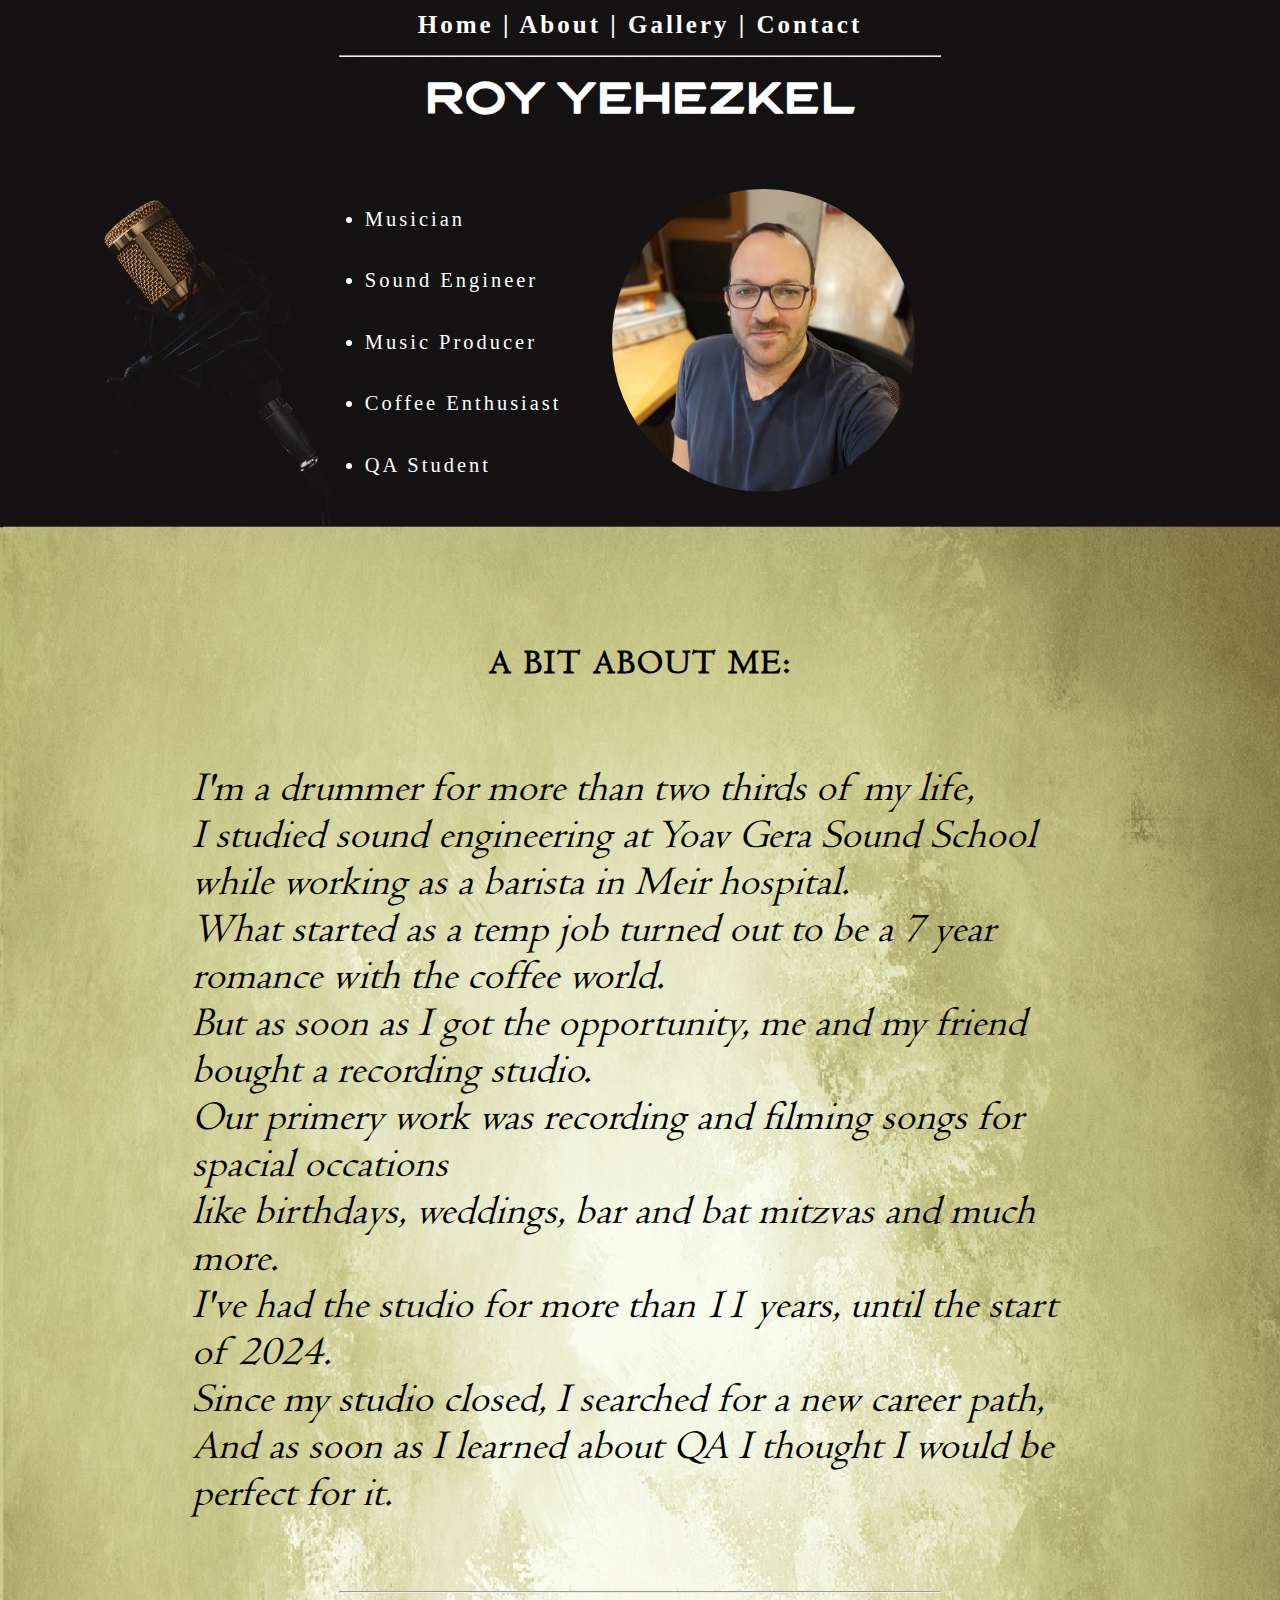
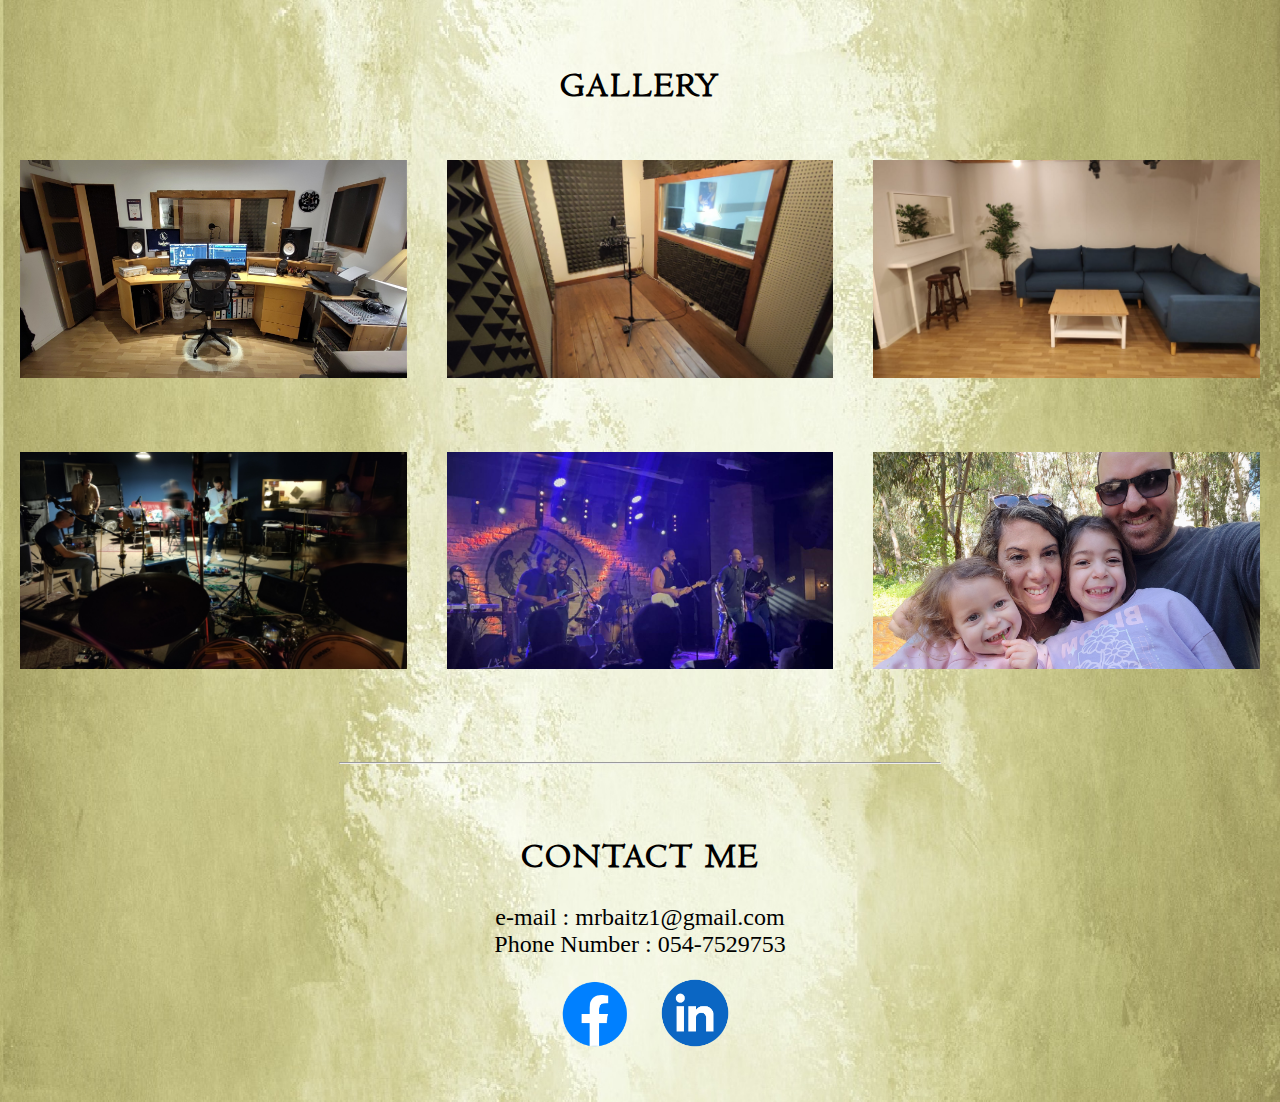
<file: Profile.html>
<html>
<head>
<title>Personal Profile - Roy</title>
<link rel="stylesheet" href="styles.css">
</head>

<body style="background-color:#BDB76B">
<h4 id="home"><a href="#home">Home  |  <a href="#about">About</a>  |  <a href="#gallery">Gallery</a>  |  <a href="#contact">Contact</a></h4>
<hr/>
<h1>Roy Yehezkel</h1>
<div class="wrapper">
	<img id="spacialstyle" src="Profile pic.jpg">
	<div class="text-box">
		<ul>
		<li>Musician</li>
		<li>Sound Engineer</li>
		<li>Music Producer</li>
		<li>Coffee Enthusiast</li>
		<li>QA Student</li>
		</ul>
	</div>
</div>
<br/>
<br/>
<br/>
<p><h3 id="about">A BIT ABOUT ME:</h3>
<br/>
<div class="wrappers">
<span style="text-align: left">
<br/><i>I'm a drummer for more than two thirds of my life,
<br/>I studied sound engineering at Yoav Gera Sound School
<br/>while working as a barista in Meir hospital.
<br/>What started as a temp job turned out to be a 7 year romance with the coffee world.
<br/>But as soon as I got the opportunity, me and my friend bought a recording studio.
<br/>Our primery work was recording and filming songs for spacial occations
<br/>like birthdays, weddings, bar and bat mitzvas and much more.
<br/>I've had the studio for more than 11 years, until the start of 2024.
<br/>Since my studio closed, I searched for a new career path,
<br/>And as soon as I learned about QA I thought I would be perfect for it.</i>
</span></div>
</p>
<br/>
<br/>
<hr/>
<br/>
<br/>
<h3 id="gallery">GALLERY</h3>
<br/>
<div class="row">
  <div class="column">
    <img src="studio1.jpg" alt="1" style="width:100%">
  </div>
  <div class="column">
    <img src="studio2.jpg" alt="2" style="width:100%">
  </div>
  <div class="column">
    <img src="studio3.jpg" alt="3" style="width:100%">
  </div>
</div>
<br/><div class="row">
  <div class="column">
    <img src="BAND1.jpg" alt="4" style="width:100%">
  </div>
  <div class="column">
    <img src="band2.jpg" alt="5" style="width:100%">
  </div>
  <div class="column">
    <img src="family.jpg" alt="6" style="width:100%">
  </div>
</div>
<br/>
<br/>
<hr/>
<br/>
<br/>
<h3 id="contact">CONTACT ME</h3>
<p class="smallfont">
<br/>e-mail : mrbaitz1@gmail.com
<br/>Phone Number : 054-7529753
<br/>
<div class="row2">
  <div class="column2">
    <a href="https://www.facebook.com/mrbaitz" target="_blank"><img class="link" src="facebook.png" alt="facebook" style="margin-left: 90%"><a/>
  </div>
  <div class="column2">
    <a href="http://www.linkedin.com/in/roy-yehezkel-6700a197" target="_blank"><img class="link" src="linkedin.png" alt="linkedin" style="margin-right: 90%"><a/>
  </div>
  </div>
</p>
<br/>

</body>

</body>

</html>
</file>
<file: styles.css>
html { 
	scroll-behavior: smooth;
}
.center {
  display: block;
  margin-left: auto;
  margin-right: 17%;
  width: 26%;
}

body{
	background-image: url("mic back6.jpg");
	background-size: cover;
	background-position: top;
	color: white;
	text-align: center;
	font-size: 30px;
}
a {
  text-decoration: none;
  color: white;
}
a:hover{
	color: #BDB76B;
}
@font-face {
  font-family: Asterone;
  src: url(Asterone-Regular.otf);
}
h1{
	text-align: center;
	color: white;
	font-family: Asterone;
	font-size:3.2vw;
	line-height: 2;
}
h4{
	line-height: 2;
	letter-spacing: 3px;
	font-size:25px;

}
 hr { 
		height:1px;  
	margin: 5px auto;
	width: 47%;
		margin-top: 5px;
		
		} 


*{
	margin:0;
	padding: 0;
	box-sizing: border-box;
}
.wrapper{
	margin: 45px auto;
	width: 43%;
}
#spacialstyle {
  border-radius: 50%;
  width: 55%;
  float: right;
  margin-left: 15px;
 
}
.text-box {
   display: flex;
   align-items:center;
   letter-spacing: 3px;
   line-height: 3;
   text-align: left;
   margin-right: 15px;
   font-size:1.6vw;
}
@font-face {
  font-family: Centaur;
  src: url(CENTAUR.TTF);
}
h3{
	color: black;
	font-family: Centaur;
	letter-spacing: 2px;
}
.wrappers{
	margin: 1px auto;
	width: 70%;
	text-align: left;
	color: black;
	font-family: Centaur;
	font-size: 42px;
}

.smallfont{
	font-size:24px;
	color: black;
}

.column {
  float: left;
  width: 33.33%;
  padding: 20px;
}

.row:after {
  content: "";
  clear: both;
  display: table;
}

.row2:after {
  content: "";
  clear: both;
  display: table;
}

.column2 {
  float: left;
  width: 50%;
  padding: 20px;
}

.link{
	width: 70px;
}
</file>
